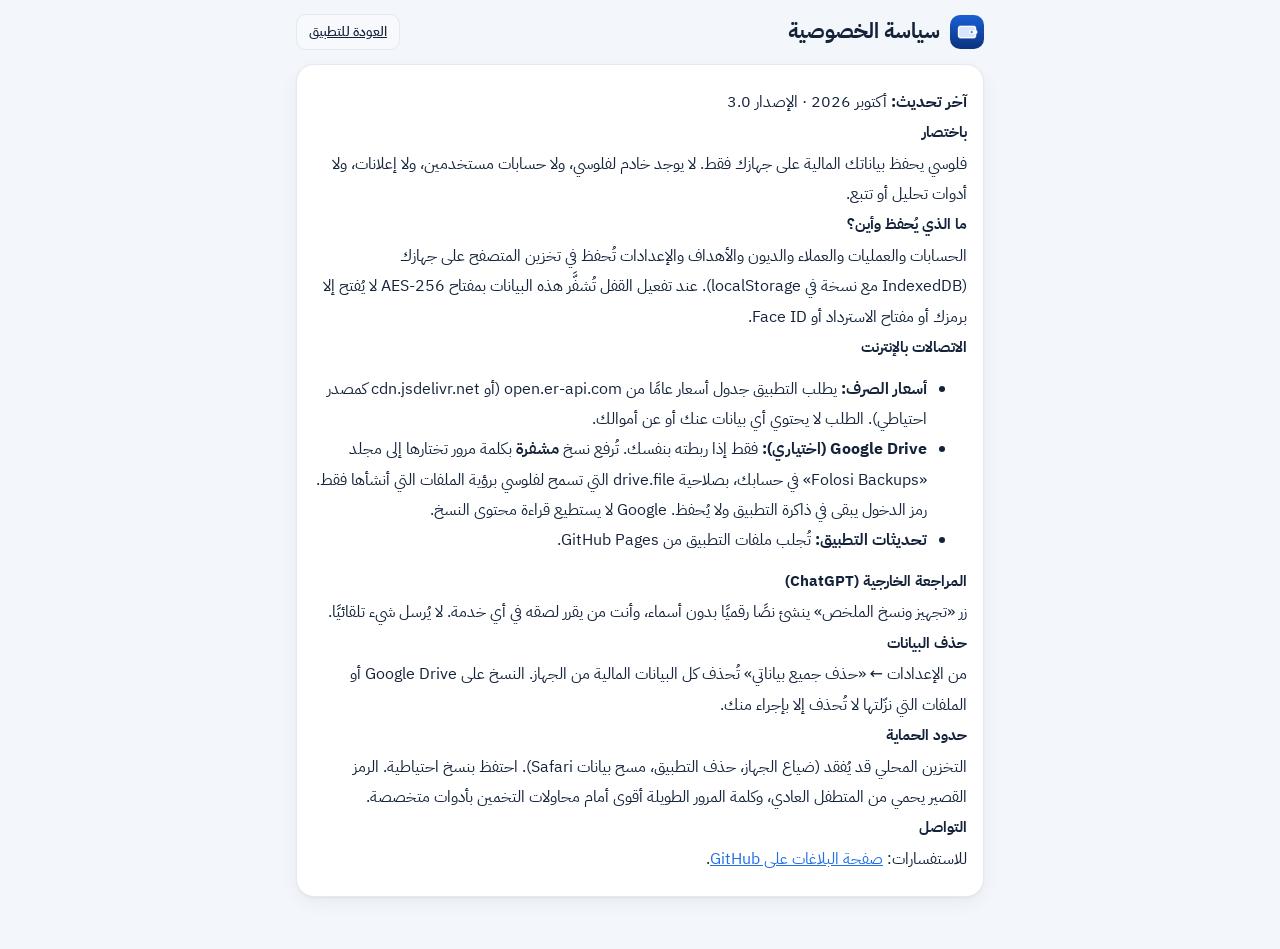
<file: privacy.html>
<!doctype html>
<html lang="ar" dir="rtl">
<head>
<meta charset="utf-8">
<meta name="viewport" content="width=device-width,initial-scale=1,viewport-fit=cover">
<meta http-equiv="Content-Security-Policy" content="default-src 'self'; style-src 'self' 'unsafe-inline'; script-src 'self'; font-src 'self'; img-src 'self' data:">
<title>سياسة الخصوصية | فلوسي</title>
<link rel="stylesheet" href="./css/app.css">
<script src="./js/theme-boot.js"></script>
</head>
<body style="padding-bottom:40px">
<header class="top"><div class="brand"><img src="./icons/icon-192.png" alt=""><h1>سياسة الخصوصية</h1></div><a class="btn small" href="./">العودة للتطبيق</a></header>
<div class="card" style="line-height:1.9">
<p><b>آخر تحديث:</b> أكتوبر 2026 · الإصدار 3.0</p>
<h3>باختصار</h3>
<p>فلوسي يحفظ بياناتك المالية على جهازك فقط. لا يوجد خادم لفلوسي، ولا حسابات مستخدمين، ولا إعلانات، ولا أدوات تحليل أو تتبع.</p>
<h3>ما الذي يُحفظ وأين؟</h3>
<p>الحسابات والعمليات والعملاء والديون والأهداف والإعدادات تُحفظ في تخزين المتصفح على جهازك (IndexedDB مع نسخة في localStorage). عند تفعيل القفل تُشفَّر هذه البيانات بمفتاح AES-256 لا يُفتح إلا برمزك أو مفتاح الاسترداد أو Face ID.</p>
<h3>الاتصالات بالإنترنت</h3>
<ul>
<li><b>أسعار الصرف:</b> يطلب التطبيق جدول أسعار عامًا من open.er-api.com (أو cdn.jsdelivr.net كمصدر احتياطي). الطلب لا يحتوي أي بيانات عنك أو عن أموالك.</li>
<li><b>Google Drive (اختياري):</b> فقط إذا ربطته بنفسك. تُرفع نسخ <b>مشفرة</b> بكلمة مرور تختارها إلى مجلد «Folosi Backups» في حسابك، بصلاحية drive.file التي تسمح لفلوسي برؤية الملفات التي أنشأها فقط. رمز الدخول يبقى في ذاكرة التطبيق ولا يُحفظ. Google لا يستطيع قراءة محتوى النسخ.</li>
<li><b>تحديثات التطبيق:</b> تُجلب ملفات التطبيق من GitHub Pages.</li>
</ul>
<h3>المراجعة الخارجية (ChatGPT)</h3>
<p>زر «تجهيز ونسخ الملخص» ينشئ نصًا رقميًا بدون أسماء، وأنت من يقرر لصقه في أي خدمة. لا يُرسل شيء تلقائيًا.</p>
<h3>حذف البيانات</h3>
<p>من الإعدادات ← «حذف جميع بياناتي» تُحذف كل البيانات المالية من الجهاز. النسخ على Google Drive أو الملفات التي نزّلتها لا تُحذف إلا بإجراء منك.</p>
<h3>حدود الحماية</h3>
<p>التخزين المحلي قد يُفقد (ضياع الجهاز، حذف التطبيق، مسح بيانات Safari). احتفظ بنسخ احتياطية. الرمز القصير يحمي من المتطفل العادي، وكلمة المرور الطويلة أقوى أمام محاولات التخمين بأدوات متخصصة.</p>
<h3>التواصل</h3>
<p>للاستفسارات: <a href="https://github.com/basselmonaser-cloud/folosi/issues" rel="noopener noreferrer">صفحة البلاغات على GitHub</a>.</p>
</div>
</body>
</html>
</file>
<file: css/app.css>
@font-face { font-family: 'Plex Arabic'; src: url('../fonts/ibm-plex-sans-arabic-arabic-400-normal.woff2') format('woff2'); font-weight: 400; font-display: swap; unicode-range: U+0600-06FF, U+0750-077F, U+08A0-08FF, U+FB50-FDFF, U+FE70-FEFF, U+200C-200F; }
@font-face { font-family: 'Plex Arabic'; src: url('../fonts/ibm-plex-sans-arabic-arabic-500-normal.woff2') format('woff2'); font-weight: 500; font-display: swap; unicode-range: U+0600-06FF, U+0750-077F, U+08A0-08FF, U+FB50-FDFF, U+FE70-FEFF, U+200C-200F; }
@font-face { font-family: 'Plex Arabic'; src: url('../fonts/ibm-plex-sans-arabic-arabic-700-normal.woff2') format('woff2'); font-weight: 700; font-display: swap; unicode-range: U+0600-06FF, U+0750-077F, U+08A0-08FF, U+FB50-FDFF, U+FE70-FEFF, U+200C-200F; }
@font-face { font-family: 'Plex Arabic'; src: url('../fonts/ibm-plex-sans-arabic-latin-400-normal.woff2') format('woff2'); font-weight: 400; font-display: swap; unicode-range: U+0000-00FF, U+2000-206F, U+20AC; }
@font-face { font-family: 'Plex Arabic'; src: url('../fonts/ibm-plex-sans-arabic-latin-500-normal.woff2') format('woff2'); font-weight: 500; font-display: swap; unicode-range: U+0000-00FF, U+2000-206F, U+20AC; }
@font-face { font-family: 'Plex Arabic'; src: url('../fonts/ibm-plex-sans-arabic-latin-700-normal.woff2') format('woff2'); font-weight: 700; font-display: swap; unicode-range: U+0000-00FF, U+2000-206F, U+20AC; }

:root {
  --bg: #f3f6fa; --surface: #ffffff; --surface-2: #f7f9fc; --ink: #14233a; --muted: #66768b; --line: #e3e9f1;
  --accent: #1f6fe5; --accent-ink: #ffffff; --accent-soft: #e6f0fe; --good: #0f8a5f; --bad: #c8364c; --warn-bg: #fff4dc; --warn-ink: #6b4a00;
  --hero-a: #1559c9; --hero-b: #2f8cf0; --shadow: 0 1px 2px rgba(16, 38, 74, .05), 0 6px 18px rgba(16, 38, 74, .05);
  --radius: 18px; --nav-h: 66px; color-scheme: light;
}
@media (prefers-color-scheme: dark) {
  :root:not([data-theme="light"]) {
    --bg: #0b1320; --surface: #142033; --surface-2: #1a283d; --ink: #e9f0fa; --muted: #9aabc2; --line: #24344c;
    --accent: #4b95ff; --accent-ink: #06152b; --accent-soft: #17304f; --good: #45d39b; --bad: #ff7d8f; --warn-bg: #3b2f17; --warn-ink: #ffdc9b;
    --hero-a: #13396f; --hero-b: #1f5bb0; --shadow: none; color-scheme: dark;
  }
}
:root[data-theme="dark"] {
  --bg: #0b1320; --surface: #142033; --surface-2: #1a283d; --ink: #e9f0fa; --muted: #9aabc2; --line: #24344c;
  --accent: #4b95ff; --accent-ink: #06152b; --accent-soft: #17304f; --good: #45d39b; --bad: #ff7d8f; --warn-bg: #3b2f17; --warn-ink: #ffdc9b;
  --hero-a: #13396f; --hero-b: #1f5bb0; --shadow: none; color-scheme: dark;
}

* { box-sizing: border-box; -webkit-tap-highlight-color: transparent; }
html { background: var(--bg); -webkit-text-size-adjust: 100%; text-size-adjust: 100%;
  touch-action: manipulation; /* يمنع تكبير النقر المزدوج فقط؛ تكبير الإصبعين يبقى متاحًا لإمكانية الوصول */ }
body {
  margin: 0 auto; max-width: 720px; min-height: 100vh; background: var(--bg); color: var(--ink);
  font: 16px/1.55 'Plex Arabic', system-ui, -apple-system, 'SF Arabic', 'Segoe UI', Tahoma, sans-serif;
  padding: max(14px, env(safe-area-inset-top)) 16px calc(var(--nav-h) + 24px + env(safe-area-inset-bottom));
}
h1, h2, h3 { margin: 0; line-height: 1.3; }
h2 { font-size: 18px; font-weight: 700; }
h3 { font-size: 15px; font-weight: 700; }
p { margin: 6px 0; }
a { color: var(--accent); }
.muted, small { color: var(--muted); }
small { font-size: 13px; }
.num { font-variant-numeric: tabular-nums; direction: ltr; unicode-bidi: isolate; display: inline-block; }
.sym { font-size: .72em; font-weight: 500; opacity: .75; white-space: nowrap; }
.good { color: var(--good); } .bad { color: var(--bad); }
[hidden] { display: none !important; }

/* رأس الصفحة */
.top { display: flex; align-items: center; justify-content: space-between; gap: 10px; margin-bottom: 14px; }
.brand { display: flex; align-items: center; gap: 10px; }
.brand img { width: 34px; height: 34px; border-radius: 10px; }
.brand h1 { font-size: 21px; font-weight: 700; }
.status { font-size: 12px; color: var(--muted); background: var(--surface); border: 1px solid var(--line); padding: 4px 10px; border-radius: 99px; white-space: nowrap; }
.status.err { color: var(--bad); border-color: var(--bad); }
.toolbar { display: flex; align-items: center; gap: 6px; }
.hbtn { width: 38px; height: 38px; border-radius: 12px; border: 1px solid var(--line); background: var(--surface); color: var(--ink); display: inline-grid; place-items: center; cursor: pointer; padding: 0; }
.hbtn:disabled { opacity: .35; cursor: default; }
.hbtn .i { width: 19px; height: 19px; }
.origin-list { display: grid; gap: 6px; }
.origin-opt { text-align: start; border: 1px solid var(--line); background: var(--surface-2); color: var(--ink); border-radius: 12px; padding: 11px 13px; font-size: 15px; cursor: pointer; min-height: 44px; }
.origin-opt[aria-pressed="true"] { border-color: var(--accent); background: var(--accent-soft); font-weight: 500; box-shadow: inset 0 0 0 1px var(--accent); }

/* بطاقات */
.card { background: var(--surface); border: 1px solid var(--line); border-radius: var(--radius); padding: 16px; margin: 12px 0; box-shadow: var(--shadow); }
.card-head { display: flex; align-items: center; justify-content: space-between; gap: 8px; margin-bottom: 10px; }
.hero { background: linear-gradient(135deg, var(--hero-a), var(--hero-b)); color: #fff; border: 0; padding: 20px 18px; }
.hero small, .hero .muted { color: rgba(255, 255, 255, .82); }
.hero .big { font-size: 34px; font-weight: 700; margin: 6px 0 2px; letter-spacing: -.5px; }
.hero .big .cur { font-size: 17px; font-weight: 500; opacity: .85; margin-inline-start: 6px; }
.stats { display: grid; grid-template-columns: repeat(2, minmax(0, 1fr)); gap: 10px; }
.stat { display: block; width: 100%; text-align: start; margin: 0; padding: 14px; cursor: pointer; background: var(--surface); border: 1px solid var(--line); border-radius: var(--radius); box-shadow: var(--shadow); color: var(--ink); font: inherit; }
.stat:active { transform: scale(.98); }
.stat > small { display: flex; justify-content: space-between; align-items: center; }
.stat > small::after { content: '‹'; font-size: 18px; line-height: 1; color: var(--muted); }
.stat .v { font-size: 21px; font-weight: 700; margin-top: 4px; white-space: nowrap; overflow: hidden; text-overflow: ellipsis; }
.notice { background: var(--warn-bg); color: var(--warn-ink); border-radius: 14px; padding: 12px 14px; margin: 10px 0; font-size: 14px; line-height: 1.7; }
.notice.info { background: var(--accent-soft); color: var(--ink); }
.notice.err { background: color-mix(in srgb, var(--bad) 14%, var(--surface)); color: var(--ink); border: 1px solid var(--bad); }
.notice .actions { margin-top: 8px; }

/* الاختصارات */
.shortcuts { display: grid; grid-template-columns: repeat(4, minmax(0, 1fr)); gap: 8px; margin: 4px 0 6px; }
.shortcut { display: flex; flex-direction: column; align-items: center; gap: 6px; padding: 12px 4px 10px; background: var(--surface); border: 1px solid var(--line); border-radius: 16px; color: var(--ink); font: inherit; font-size: 12px; cursor: pointer; min-width: 0; }
.shortcut .ico { width: 36px; height: 36px; border-radius: 12px; display: grid; place-items: center; background: var(--accent-soft); color: var(--accent); }
.shortcut span:last-child { white-space: nowrap; overflow: hidden; text-overflow: ellipsis; max-width: 100%; }
.row-head { display: flex; justify-content: space-between; align-items: center; margin: 14px 2px 6px; }
.link-btn { background: none; border: 0; color: var(--accent); font: inherit; font-size: 13px; padding: 6px 4px; cursor: pointer; }

/* قوائم */
.list { margin: 0; padding: 0; list-style: none; }
.item { display: flex; align-items: center; gap: 12px; padding: 12px 0; border-bottom: 1px solid var(--line); }
.item:last-child { border-bottom: 0; }
.item .ico { flex: 0 0 38px; height: 38px; border-radius: 12px; display: grid; place-items: center; background: var(--surface-2); font-size: 15px; }
.item .ico.in { background: color-mix(in srgb, var(--good) 14%, var(--surface)); color: var(--good); }
.item .ico.out { background: color-mix(in srgb, var(--bad) 12%, var(--surface)); color: var(--bad); }
.item .ico.tr { background: var(--accent-soft); color: var(--accent); }
.item .body { flex: 1; min-width: 0; }
.item .title { font-weight: 500; overflow-wrap: anywhere; }
.item .sub { font-size: 13px; color: var(--muted); overflow-wrap: anywhere; }
.item .amt { font-weight: 700; white-space: nowrap; text-align: end; }
.item .amt small { display: block; font-weight: 400; font-size: 12px; }
button.item { width: 100%; background: none; border: 0; border-bottom: 1px solid var(--line); font: inherit; color: inherit; text-align: start; cursor: pointer; }
.day { font-size: 12px; color: var(--muted); margin: 14px 0 0; font-weight: 500; }
.empty { text-align: center; color: var(--muted); padding: 22px 8px; font-size: 14px; }
.progress { height: 8px; background: var(--surface-2); border-radius: 8px; overflow: hidden; margin: 8px 0 4px; }
.progress span { display: block; height: 100%; background: var(--accent); border-radius: 8px; }
.progress.good span { background: var(--good); }
.chip-row { display: flex; gap: 6px; flex-wrap: wrap; }
.tag { font-size: 11px; padding: 2px 8px; border-radius: 99px; background: var(--surface-2); color: var(--muted); white-space: nowrap; }
.tag.warn { background: var(--warn-bg); color: var(--warn-ink); }
.tag.bad { background: color-mix(in srgb, var(--bad) 14%, var(--surface)); color: var(--bad); }

/* أزرار ونماذج */
button, input, select, textarea { font: inherit; color: inherit; }
.btn { border: 0; border-radius: 13px; padding: 11px 16px; min-height: 44px; background: var(--surface-2); color: var(--ink); font-weight: 500; cursor: pointer; border: 1px solid var(--line); }
.btn.primary { background: var(--accent); color: var(--accent-ink); border-color: transparent; font-weight: 700; }
.btn.danger { background: var(--bad); color: #fff; border-color: transparent; }
.btn.ghost-danger { color: var(--bad); }
.btn.small { min-height: 34px; padding: 6px 12px; font-size: 14px; border-radius: 10px; }
.btn.block { width: 100%; }
.btn:disabled { opacity: .45; cursor: not-allowed; }
.actions { display: flex; flex-wrap: wrap; gap: 8px; margin-top: 12px; }
.actions.end { justify-content: flex-end; }
label, .label { display: block; font-size: 13px; color: var(--muted); margin: 12px 0 6px; font-weight: 500; }
input, select, textarea { display: block; width: 100%; min-width: 0; min-height: 46px; padding: 11px 13px; background: var(--surface-2); border: 1px solid var(--line); border-radius: 12px; font-size: 16px; }
textarea { min-height: 80px; resize: vertical; }
input:focus, select:focus, textarea:focus, .btn:focus-visible, .stat:focus-visible, .shortcut:focus-visible { outline: 2px solid var(--accent); outline-offset: 1px; }
input[type="checkbox"] { width: 22px; height: 22px; min-height: 0; display: inline-block; vertical-align: middle; accent-color: var(--accent); }
.check { display: flex; align-items: center; gap: 10px; margin: 12px 0; color: var(--ink); font-size: 15px; }
.grid2 { display: grid; grid-template-columns: 1fr 1fr; gap: 10px; }
.grid2 > div > label { margin-top: 12px; }
.amount-input { font-size: 30px; font-weight: 700; text-align: center; direction: ltr; padding: 14px; min-height: 64px; }
.seg { display: grid; grid-auto-flow: column; grid-auto-columns: 1fr; background: var(--surface-2); border: 1px solid var(--line); border-radius: 13px; padding: 3px; gap: 3px; }
.seg button { border: 0; background: none; padding: 9px; border-radius: 10px; font-weight: 500; cursor: pointer; color: var(--muted); min-height: 40px; }
.seg button[aria-pressed="true"] { background: var(--surface); color: var(--ink); box-shadow: 0 1px 3px rgba(0, 0, 0, .12); }
.seg button[aria-pressed="true"].in { color: var(--good); } .seg button[aria-pressed="true"].out { color: var(--bad); }
.chips { display: flex; gap: 6px; overflow-x: auto; padding-bottom: 2px; scrollbar-width: none; flex-wrap: wrap; }
.chip { border: 1px solid var(--line); background: var(--surface-2); border-radius: 99px; padding: 7px 13px; font-size: 14px; white-space: nowrap; cursor: pointer; min-height: 36px; }
.chip[aria-pressed="true"] { background: var(--accent); color: var(--accent-ink); border-color: transparent; }
.err-msg { color: var(--bad); font-size: 14px; margin-top: 10px; min-height: 0; }
.hint { font-size: 13px; color: var(--muted); margin-top: 6px; }
.toolbar { display: flex; gap: 8px; align-items: center; }
.toolbar > * { flex: 1; }
.top .toolbar > * { flex: 0 0 auto; }
.filters { display: grid; grid-template-columns: 1fr 1fr; gap: 8px; }
.filters input, .filters select { min-height: 44px; padding: 8px 10px; font-size: 16px; }

/* الشريط السفلي */
.bottom-nav { position: fixed; inset-inline: 0; bottom: 0; z-index: 20; background: color-mix(in srgb, var(--surface) 92%, transparent); backdrop-filter: blur(14px); -webkit-backdrop-filter: blur(14px); border-top: 1px solid var(--line); padding-bottom: env(safe-area-inset-bottom); }
.bottom-nav .in { max-width: 720px; margin: auto; display: grid; grid-template-columns: repeat(5, 1fr); height: var(--nav-h); align-items: center; }
.nav-btn { background: none; border: 0; display: flex; flex-direction: column; align-items: center; gap: 3px; font-size: 11px; color: var(--muted); cursor: pointer; padding: 6px 0; font-weight: 500; }
.nav-btn[aria-current="page"] { color: var(--accent); }
.nav-add { justify-self: center; width: 54px; height: 54px; border-radius: 18px; background: var(--accent); color: var(--accent-ink); border: 0; display: grid; place-items: center; box-shadow: 0 6px 18px color-mix(in srgb, var(--accent) 40%, transparent); cursor: pointer; transform: translateY(-8px); }
svg.i { width: 22px; height: 22px; fill: none; stroke: currentColor; stroke-width: 1.9; stroke-linecap: round; stroke-linejoin: round; }

/* شاشة */
.view { display: none; animation: fade .18s ease; }
.view.active { display: block; }
@keyframes fade { from { opacity: 0; transform: translateY(4px); } to { opacity: 1; transform: none; } }
.view-head { display: flex; align-items: center; gap: 8px; margin: 4px 0 6px; }
.view-head h2 { font-size: 22px; flex: 1; }
.back { background: var(--surface); border: 1px solid var(--line); border-radius: 12px; width: 40px; height: 40px; display: grid; place-items: center; cursor: pointer; }
.more-grid { display: grid; grid-template-columns: repeat(2, 1fr); gap: 10px; }
.more-grid .shortcut { flex-direction: row; justify-content: flex-start; padding: 14px; font-size: 15px; gap: 10px; }

/* الرسوم البيانية */
.chart { width: 100%; height: auto; display: block; }
.chart text { fill: var(--muted); font-size: 10px; font-family: inherit; }
.chart .gi { fill: var(--good); } .chart .ge { fill: var(--bad); opacity: .85; } .chart .axis { stroke: var(--line); }
.legend { display: flex; gap: 14px; font-size: 13px; color: var(--muted); margin-top: 6px; }
.legend i { display: inline-block; width: 10px; height: 10px; border-radius: 3px; margin-inline-end: 5px; vertical-align: middle; }
.bars .row { display: grid; grid-template-columns: minmax(0, 1fr) auto; gap: 4px 10px; align-items: center; margin: 9px 0; font-size: 14px; }
.bars .row .progress { grid-column: 1 / -1; margin: 0; }
.kpis { display: grid; grid-template-columns: repeat(3, minmax(0, 1fr)); gap: 8px; text-align: center; }
.kpis div { background: var(--surface-2); border-radius: 12px; padding: 10px 4px; }
.kpis b { display: block; font-size: 16px; margin-top: 2px; }

/* النوافذ */
dialog { border: 0; padding: 0; background: transparent; color: var(--ink); max-width: 100vw; max-height: 100vh; }
dialog::backdrop { background: rgba(5, 12, 24, .5); }
dialog.sheet { margin: auto auto 0; width: 100%; max-width: 640px; }
dialog.sheet[open] { animation: up .22s ease; }
@keyframes up { from { transform: translateY(30px); opacity: .5; } to { transform: none; opacity: 1; } }
.sheet-in { background: var(--surface); border-radius: 22px 22px 0 0; padding: 10px 18px calc(18px + env(safe-area-inset-bottom)); max-height: 92vh; overflow-y: auto; overscroll-behavior: contain; }
.sheet-in::before { content: ''; display: block; width: 40px; height: 5px; border-radius: 3px; background: var(--line); margin: 0 auto 10px; }
.sheet-head { display: flex; justify-content: space-between; align-items: center; margin-bottom: 4px; }
.x { background: var(--surface-2); border: 0; width: 34px; height: 34px; border-radius: 50%; cursor: pointer; font-size: 18px; color: var(--muted); }
dialog.modal { width: min(420px, calc(100vw - 32px)); }
.modal-in { background: var(--surface); border-radius: 20px; padding: 20px; }
@media (min-width: 700px) { dialog.sheet { margin: auto; } .sheet-in { border-radius: 22px; } }

/* القفل */
.lock { position: fixed; inset: 0; z-index: 50; background: var(--bg); display: flex; flex-direction: column; align-items: center; justify-content: center; padding: 24px; text-align: center; }
.lock .box { width: 100%; max-width: 340px; }
.lock img { width: 64px; height: 64px; border-radius: 18px; margin-bottom: 10px; }
.dots { display: flex; justify-content: center; gap: 12px; margin: 18px 0; direction: ltr; }
.dots i { width: 13px; height: 13px; border-radius: 50%; border: 2px solid var(--muted); }
.dots i.on { background: var(--accent); border-color: var(--accent); }
.keypad { display: grid; grid-template-columns: repeat(3, 1fr); gap: 12px; direction: ltr; margin: 10px auto; max-width: 280px; }
.keypad button { height: 62px; border-radius: 50%; border: 1px solid var(--line); background: var(--surface); font-size: 24px; cursor: pointer; }
.keypad button.fn { background: none; border: 0; font-size: 15px; color: var(--muted); }
.code { font-family: ui-monospace, Menlo, monospace; direction: ltr; font-size: 19px; letter-spacing: 1px; background: var(--surface-2); padding: 12px; border-radius: 12px; text-align: center; user-select: all; word-break: break-all; }

#toast { position: fixed; z-index: 60; inset-inline: 16px; bottom: calc(var(--nav-h) + 18px + env(safe-area-inset-bottom)); max-width: 440px; margin: auto; background: #12233c; color: #fff; padding: 12px 16px; border-radius: 14px; text-align: center; font-size: 14px; box-shadow: 0 8px 24px rgba(0, 0, 0, .25); opacity: 0; transform: translateY(10px); pointer-events: none; transition: .2s; }
#toast.show { opacity: 1; transform: none; }
#toast.err { background: var(--bad); }

@media (min-width: 640px) { .shortcuts { grid-template-columns: repeat(6, minmax(0, 1fr)); } .stats { grid-template-columns: repeat(4, minmax(0, 1fr)); } }
@media (max-width: 360px) { body { padding-inline: 12px; } .hero .big { font-size: 29px; } .stat .v { font-size: 18px; } .shortcut { font-size: 11px; } }
@media (prefers-reduced-motion: reduce) { * { animation: none !important; transition: none !important; } }
.sr-only { position: absolute !important; width: 1px; height: 1px; padding: 0; margin: -1px; overflow: hidden; clip: rect(0 0 0 0); white-space: nowrap; border: 0; }
label.btn { display: inline-flex; align-items: center; font-size: 14px; }

/* غطاء الخصوصية: يخفي الأرقام فور مغادرة التطبيق (لقطة مبدّل التطبيقات) وأثناء القفل */
html.privacy-cover #app, html.privacy-cover dialog { display: none !important; }
html.privacy-cover body::after { content: 'فلوسي 🔒'; position: fixed; inset: 0; z-index: 100; display: grid; place-items: center; background: var(--bg); color: var(--muted); font-size: 26px; font-weight: 700; }

/* iOS يكبّر الشاشة عند التركيز على أي حقل خطه أصغر من 16px — لا حقل أصغر من ذلك */
input, select, textarea { font-size: max(16px, 1em); }
button, a, [role=button], .chip, .keypad button { touch-action: manipulation; }

.hero-btn { cursor: pointer; }
.hero-groups { display: flex; flex-wrap: wrap; gap: 6px 14px; margin: 8px 0 6px; }
.hero-groups span { display: flex; flex-direction: column; background: rgba(255, 255, 255, .14); border-radius: 12px; padding: 6px 10px; min-width: 0; }
.hero-groups small { font-size: 11px; } .hero-groups b { font-size: 15px; }
.conv-row { display: grid; grid-template-columns: 1fr auto 1fr; gap: 8px; align-items: end; }
.swap-btn { min-width: 46px; font-size: 20px; padding: 8px; }
.conv-result { margin-top: 16px; text-align: center; }
.conv-big { font-size: 32px; font-weight: 700; color: var(--accent); }

/* 4.0 — ثروتي */
.nw-card { display: block; width: 100%; text-align: start; font: inherit; color: var(--ink); cursor: pointer; }
.nw-card .v { font-size: 24px; font-weight: 700; margin: 4px 0; }
.alloc { display: grid; gap: 10px; }
.alloc-row { display: grid; grid-template-columns: 7.5em 1fr 3.6em; grid-template-areas: "l b p" "l s s"; column-gap: 8px; align-items: center; font-size: 14px; }
.alloc-row > span:first-child { grid-area: l; } .alloc-row b { grid-area: p; text-align: end; font-variant-numeric: tabular-nums; }
.alloc-row small { grid-area: s; } .alloc-bar { grid-area: b; height: 10px; background: var(--surface-2); border-radius: 6px; overflow: hidden; }
.alloc-bar i { display: block; height: 100%; background: var(--accent); border-radius: 6px; }
.trend { position: relative; }
.trend-svg { width: 100%; height: auto; display: block; touch-action: pan-y; }
.trend-svg .line { fill: none; stroke: var(--accent); stroke-width: 2; stroke-linejoin: round; stroke-linecap: round; }
.trend-svg .axis { stroke: var(--line); stroke-width: 1; } .trend-svg .tick { fill: var(--muted); font-size: 10px; }
.trend-svg .dot { fill: var(--accent); stroke: var(--surface); stroke-width: 2; } .trend-svg .cross { stroke: var(--muted); stroke-width: 1; stroke-dasharray: 3 3; }
.trend-tip { position: absolute; top: 24px; inset-inline-start: 8px; background: var(--ink); color: var(--surface); font-size: 12px; padding: 4px 8px; border-radius: 8px; pointer-events: none; }
.seg-wrap { grid-auto-flow: row; grid-template-columns: repeat(3, 1fr); }
.price-strip .kpis b { font-size: 15px; }
.hbtn { position: relative; }
.hbtn .badge { position: absolute; top: -4px; inset-inline-end: -4px; min-width: 18px; height: 18px; border-radius: 9px; background: var(--bad); color: #fff; font-size: 11px; line-height: 18px; padding: 0 4px; font-weight: 700; }
.top .toolbar { gap: 4px; } .top .toolbar .status { max-width: 118px; overflow: hidden; text-overflow: ellipsis; }
@media (max-width: 430px) { .brand h1 { display: none; } }
@media (max-width: 360px) { .top .toolbar .status { display: none; } }

/* ---------- واجهات الرئيسية القابلة للاختيار (ui-home.js) ---------- */
.hs-switch { display: flex; justify-content: flex-end; margin: -4px 0 4px; }
.hs-switch-btn { display: inline-flex; align-items: center; gap: 6px; min-height: 44px; padding: 0 4px; font-size: 14px; }
.hs-switch-btn svg { width: 18px; height: 18px; }
.hs-choices { display: grid; gap: 10px; margin-top: 10px; }
.hs-choice { display: flex; flex-direction: column; gap: 4px; min-height: 64px; }
.hs-choice small { line-height: 1.6; }
.hs { display: flex; flex-direction: column; gap: 18px; padding-bottom: 8px; }
.hs h2 { margin: 0; font-size: 18px; font-weight: 600; }
.hs-title { margin: 0; font-size: 30px; font-weight: 700; letter-spacing: -.2px; }
.hs-h { margin: 0 4px 10px; }
.hs-head { display: flex; justify-content: space-between; align-items: center; gap: 8px; }
.hs-head .link-btn { min-height: 44px; font-size: 15px; }
.hs .num { font-variant-numeric: tabular-nums; direction: ltr; unicode-bidi: isolate; }
.hs-sym { font-size: .72em; font-weight: 500; color: var(--muted); }
.hs-label { font-size: 14px; color: var(--muted); line-height: 1.6; }
.hs-v { font-size: 21px; font-weight: 600; }
.hs-big { font-size: 42px; font-weight: 700; letter-spacing: -1px; line-height: 1.1; }
.hs-big .hs-sym { font-size: 17px; }
.hs-card { background: var(--surface); border: 1px solid var(--line); border-radius: 20px; padding: 16px; display: flex; flex-direction: column; gap: 10px; margin: 0; color: var(--ink); font: inherit; text-align: start; }
.hs-link { cursor: pointer; width: 100%; }
.hs-card.hs-link:has(.hs-chev) { flex-direction: row; align-items: center; }
.hs-chev { font-size: 22px; color: var(--muted); }
.hs-row-body { flex: 1; min-width: 0; display: flex; flex-direction: column; gap: 2px; }
.hs-two, .hs-grid2 { display: grid; grid-template-columns: repeat(2, minmax(0, 1fr)); gap: 12px; }
.hs-two > div { display: flex; flex-direction: column; gap: 2px; }
.hs-bar { height: 8px; border-radius: 4px; background: var(--surface-2); overflow: hidden; border: 1px solid var(--line); }
.hs-bar > span { display: block; height: 100%; background: var(--ink); border-radius: 4px; }
.hs-list { list-style: none; padding: 0; gap: 0; overflow: hidden; }
.hs-row { display: flex; align-items: center; gap: 12px; min-height: 60px; padding: 0 16px; border-top: 1px solid var(--line); }
.hs-row:first-child { border-top: 0; }
.hs-row-t { font-size: 16px; font-weight: 500; overflow: hidden; text-overflow: ellipsis; white-space: nowrap; }
.hs-row-s { font-size: 14px; color: var(--muted); }
.hs-row-v { font-size: 16px; font-weight: 600; white-space: nowrap; }
.hs-in { color: var(--good); }
.hs-badge { width: 40px; height: 40px; flex: none; border-radius: 12px; background: var(--surface-2); display: grid; place-items: center; font-size: 13px; font-weight: 700; }
.hs-badge.hs-warn { background: var(--warn-bg); color: var(--warn-ink); }
.hs-kv { display: flex; justify-content: space-between; gap: 8px; font-size: 15px; }
/* أ */
.hs-hero { all: unset; display: flex; flex-direction: column; gap: 10px; padding: 4px; cursor: pointer; }
.hs-hero:focus-visible { outline: 2px solid var(--accent); border-radius: 12px; }
.hs-pills { display: flex; flex-wrap: wrap; gap: 8px; }
.hs-pill { display: inline-flex; align-items: center; min-height: 32px; padding: 0 12px; border-radius: 16px; background: var(--surface); border: 1px solid var(--line); font-size: 14px; font-weight: 600; }
.hs-pill-note { background: var(--accent-soft); font-weight: 500; }
.hs-quick { display: grid; grid-template-columns: repeat(4, minmax(0, 1fr)); gap: 8px; }
.hs-q { display: flex; flex-direction: column; align-items: center; gap: 8px; background: none; border: 0; color: var(--ink); font: inherit; font-size: 14px; font-weight: 500; cursor: pointer; padding: 0; }
.hs-q-i { width: 58px; height: 58px; border-radius: 29px; background: var(--surface); border: 1px solid var(--line); display: grid; place-items: center; }
.hs-q-i svg { width: 22px; height: 22px; }
.hs-q-p { background: var(--ink); color: var(--bg); border-color: var(--ink); }
/* ب: داكن ذهبي — يُطبَّق على الصفحة كلها أثناء عرض الرئيسية */
body.home-b { --bg: #0C0E11; --surface: #15181C; --surface-2: #1E2227; --ink: #F3F2EE; --muted: #A9AFB7; --line: #262B31; --accent: #E2C27D; --accent-ink: #1A1408; --accent-soft: #2A2416; --good: #7FC3AE; --warn-bg: #3A2A18; --warn-ink: #F0C9A3; color-scheme: dark; }
html:has(body.home-b) { background: #0C0E11; }
.hs-stack { position: relative; }
.hs-wcard { position: absolute; right: 0; left: 0; height: 196px; box-sizing: border-box; border-radius: 22px; padding: 18px 20px; font: inherit; color: var(--ink); text-align: start; cursor: pointer; display: flex; justify-content: space-between; align-items: flex-start; gap: 8px; }
.hs-wback { background: #23272D; border: 1px solid #343A42; font-size: 15px; }
.hs-wback b { font-weight: 600; }
.hs-wfront { background: #1B3A33; border: 1px solid #2D5A4F; flex-direction: column; justify-content: space-between; align-items: stretch; }
.hs-wfront .hs-label, .hs-wtop span { color: #BFD8D1; }
.hs-wtop { display: flex; justify-content: space-between; font-size: 15px; }
.hs-wbal { display: flex; flex-direction: column; gap: 2px; }
.hs-wbal .hs-big { font-size: 34px; }
.hs-pillbtns { display: flex; gap: 10px; }
.hs-pb { flex: 1; min-height: 52px; border-radius: 26px; border: 1px solid var(--line); background: var(--surface); color: var(--ink); font: inherit; font-size: 16px; font-weight: 500; cursor: pointer; }
.hs-pb-p { background: var(--accent); color: var(--accent-ink); border-color: var(--accent); font-weight: 600; }
.hs-b .hs-bar > span { background: var(--accent); }
.hs-b .hs-bar-in > span { background: var(--good); }
/* ج */
.hs-alert { display: flex; align-items: center; gap: 10px; justify-content: space-between; min-height: 56px; padding: 0 16px; border-radius: 16px; background: var(--warn-bg); color: var(--warn-ink); border: 0; font: inherit; font-size: 15px; cursor: pointer; text-align: start; }
.hs-c .hs-bar > span { background: var(--accent); }
.hs-c .hs-grid2 .hs-card { gap: 4px; }
@media (max-width: 360px) { .hs-big { font-size: 34px; } .hs-q-i { width: 52px; height: 52px; } .hs-grid2 { grid-template-columns: minmax(0, 1fr); } .hs-v { font-size: 19px; } }
.hs-head .link-btn { min-width: 44px; padding: 0 6px; }
.hs-top { display: flex; align-items: center; justify-content: space-between; gap: 8px; margin-top: 4px; }
.hs-top .hs-switch { margin: 0; }
</file>
